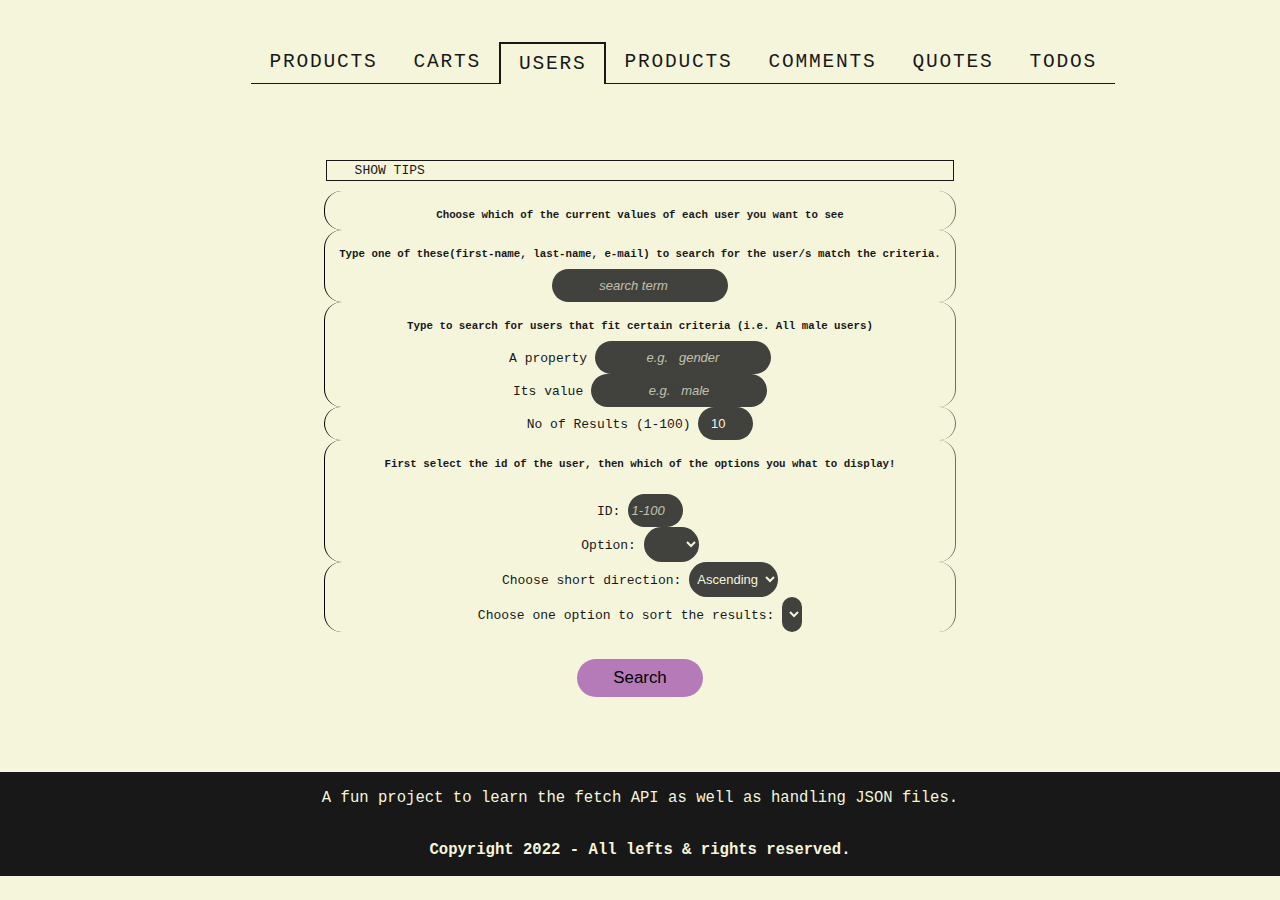
<file: index.html>
<!DOCTYPE html>
<html lang="en">

<head>
    <meta charset="UTF-8">
    <meta http-equiv="X-UA-Compatible" content="IE=edge">
    <meta name="viewport" content="width=device-width, initial-scale=1.0">
    <link rel="stylesheet" href="./style.css">
    <script type="module" src="./users.js"></script>
    <title>Users</title>
</head>

<body>
    <header>
        <nav>
            <ul>
                <li id="products"><a href="#">Products</a></li>
                <li id="carts"><a href="#">Carts</a></li>
                <li id="users" current><a href="./users.html">Users</a></li>
                <li id="posts"><a href="#">Products</a></li>
                <li id="comments"><a href="#">Comments</a></li>
                <li id="quotes"><a href="#">Quotes</a></li>
                <li id="todos"><a href="#">Todos</a></li>
            </ul>
        </nav>
    </header>
    <main>
        <section class="options">
            <div id="guide-container">
                <div class="guide-text-container">
                    <p class="guide-text">
                        Click search to display all users. Then hover over first text to check which values of the
                        results
                        you want to see. Or sort the results by selecting which value to sort by.
                    </p>
                    <p class="guide-text">
                        To search for users that fit certain criteria first type the criteria then click the search
                        button.
                        Then you can choose to sort the results.
                    </p>
                    <p class="guide-text">
                        To search for a user's cart or todo or posts first type the user id and then the desired option.
                        Then you can choose to sort the results.
                    </p>
                    <p class="guide-text">
                        At any time prior to hitting the search button you can shoose how many results you want to have
                        by
                        selecting the appropriate number. Upon filling some inputs, some other will fade because they
                        shouldn't be filled together.
                    </p>
                    <p class="guide-text">
                        To search for new results or sth doesn't behave as expected or an error has occured refresh the
                        page.
                    </p>
                </div>
                <span id="guide-button">SHOW TIPS</span>
            </div>
            <div class="display-options-container container">
                <h5>Choose which of the current values of each user you want to see</h5>
                <div id="display-options"></div>
            </div>
            <div class="search-container container">
                <h5>Type one of these(first-name, last-name, e-mail) to search for the user/s match the criteria.</h5>
                <input type="search" placeholder="search term" id="search-term">
            </div>
            <div class="filter-container container">
                <h5>Type to search for users that fit certain criteria (i.e. All male users)</h5>
                <div>
                    <label for="filterKey">A property</label>
                    <input type="text" name="filterKey" id="filterKey" placeholder="e.g.   gender">
                </div>
                <div>
                    <label for="filterValue">Its value</label>
                    <input type="text" name="filter" id="filterValue" placeholder="e.g.   male">
                </div>
            </div>
            <div class="limit-container container">
                <label for="range">No of Results (1-100)</label>
                <input type="number" name="range" id="range" min="1" max="100" value="10">
            </div>
            <div class="userOptions-container container">
                <h5>First select the id of the user, then which of the options you what to display!</h5>
                <br>
                <label for="id">ID:</label>
                <input type="number" name="id" id="id" min="1" max="100" placeholder="1-100">
                <br>
                <label for="userOptions">Option:</label>
                <select name="userOptions" id="userOptions">
                    <option value="" selected></option>
                    <option value="carts">Carts</option>
                    <option value="todos">Todos</option>
                    <option value="posts">Posts</option>
                </select>
            </div>
            <div class="sort-container container">
                <label for="sort-direction">Choose short direction:</label>
                <select name="sort-direction" id="sort-direction">
                    <option value="ascending">Ascending</option>
                    <option value="descending">Descending</option>
                </select>
                <br>
                <label for="sort-list">Choose one option to sort the results:</label>
                <select name="sort-list" id="sort-list"></select>
            </div>
            <button>Search</button>
        </section>
        <div class="results"></div>
    </main>
    <footer>
        <p class="f-text">A fun project to learn the fetch API as well as handling JSON files.</p>
        <p class="copyright">Copyright 2022 - All lefts & rights reserved.</p>
    </footer>
</body>

</html>
</file>
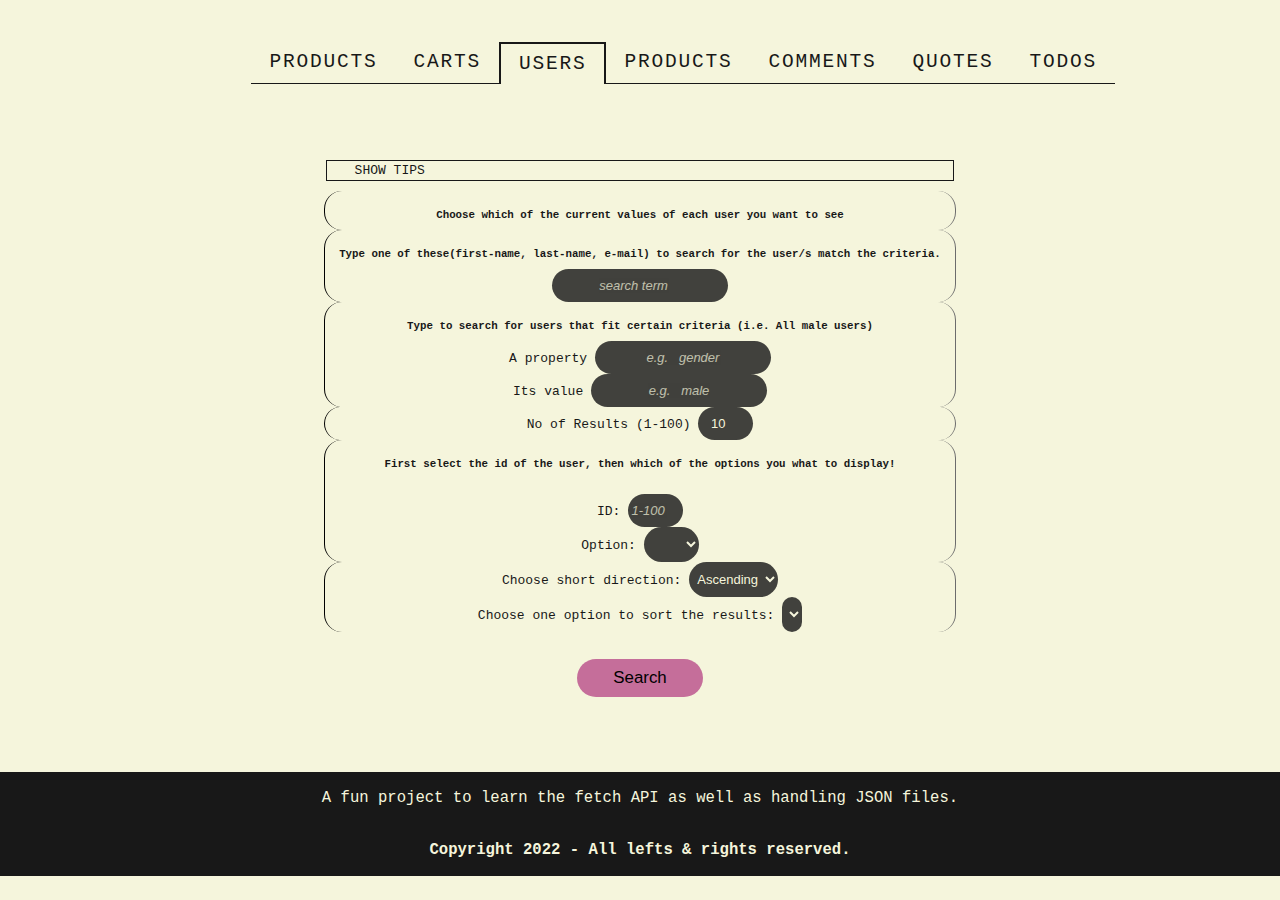
<file: users.html>
<!DOCTYPE html>
<html lang="en">

<head>
    <meta charset="UTF-8">
    <meta http-equiv="X-UA-Compatible" content="IE=edge">
    <meta name="viewport" content="width=device-width, initial-scale=1.0">
    <link rel="stylesheet" href="./style.css">
    <script type="module" src="./users.js"></script>
    <title>Users</title>
</head>

<body>
    <header>
        <nav>
            <ul>
                <li id="products"><a href="#">Products</a></li>
                <li id="carts"><a href="#">Carts</a></li>
                <li id="users" current><a href="./users.html">Users</a></li>
                <li id="posts"><a href="#">Products</a></li>
                <li id="comments"><a href="#">Comments</a></li>
                <li id="quotes"><a href="#">Quotes</a></li>
                <li id="todos"><a href="#">Todos</a></li>
            </ul>
        </nav>
    </header>
    <main>
        <section class="options">
            <div id="guide-container">
                <div class="guide-text-container">
                    <p class="guide-text">
                        Click search to display all users. Then hover over first text to check which values of the
                        results
                        you want to see. Or sort the results by selecting which value to sort by.
                    </p>
                    <p class="guide-text">
                        To search for users that fit certain criteria first type the criteria then click the search
                        button.
                        Then you can choose to sort the results.
                    </p>
                    <p class="guide-text">
                        To search for a user's cart or todo or posts first type the user id and then the desired option.
                        Then you can choose to sort the results.
                    </p>
                    <p class="guide-text">
                        At any time prior to hitting the search button you can shoose how many results you want to have
                        by
                        selecting the appropriate number. Upon filling some inputs, some other will fade because they
                        shouldn't be filled together.
                    </p>
                    <p class="guide-text">
                        To search for new results or sth doesn't behave as expected or an error has occured refresh the
                        page.
                    </p>
                </div>
                <span id="guide-button">SHOW TIPS</span>
            </div>
            <div class="display-options-container container">
                <h5>Choose which of the current values of each user you want to see</h5>
                <div id="display-options"></div>
            </div>
            <div class="search-container container">
                <h5>Type one of these(first-name, last-name, e-mail) to search for the user/s match the criteria.</h5>
                <input type="search" placeholder="search term" id="search-term">
            </div>
            <div class="filter-container container">
                <h5>Type to search for users that fit certain criteria (i.e. All male users)</h5>
                <div>
                    <label for="filterKey">A property</label>
                    <input type="text" name="filterKey" id="filterKey" placeholder="e.g.   gender">
                </div>
                <div>
                    <label for="filterValue">Its value</label>
                    <input type="text" name="filter" id="filterValue" placeholder="e.g.   male">
                </div>
            </div>
            <div class="limit-container container">
                <label for="range">No of Results (1-100)</label>
                <input type="number" name="range" id="range" min="1" max="100" value="10">
            </div>
            <div class="userOptions-container container">
                <h5>First select the id of the user, then which of the options you what to display!</h5>
                <br>
                <label for="id">ID:</label>
                <input type="number" name="id" id="id" min="1" max="100" placeholder="1-100">
                <br>
                <label for="userOptions">Option:</label>
                <select name="userOptions" id="userOptions">
                    <option value="" selected></option>
                    <option value="carts">Carts</option>
                    <option value="todos">Todos</option>
                    <option value="posts">Posts</option>
                </select>
            </div>
            <div class="sort-container container">
                <label for="sort-direction">Choose short direction:</label>
                <select name="sort-direction" id="sort-direction">
                    <option value="ascending">Ascending</option>
                    <option value="descending">Descending</option>
                </select>
                <br>
                <label for="sort-list">Choose one option to sort the results:</label>
                <select name="sort-list" id="sort-list"></select>
            </div>
            <button>Search</button>
        </section>
        <div class="results"></div>
    </main>
    <footer>
        <p class="f-text">A fun project to learn the fetch API as well as handling JSON files.</p>
        <p class="copyright">Copyright 2022 - All lefts & rights reserved.</p>
    </footer>
</body>

</html>
</file>
<file: style.css>
html,
body {
    color: #181818;
    margin: 0;
    padding: 0;
    font-size: 13px;
    font-family: 'Courier New', Courier, monospace;
    text-align: center;
    background-color: beige;
    width: 100%;
    box-sizing: border-box;
    min-height: 100vh;
}

body {
    display: grid;
    place-items: center;
}

*:disabled {
    opacity: 0.7
}

* {
    transition: 100ms ease-in-out;
}

*:hover {
    transition: 100ms ease-in-out;
}

ul {
    list-style: none;
    display: flex;
    justify-content: space-evenly;
    width: 90%;
    padding: 0;
    margin: 2vmin auto;
}

li {
    text-transform: uppercase;
    letter-spacing: .2vmin;
    padding: 1vmin 2vmin;
    border-bottom: 1px solid #181818;
    width: 100%;
}

li[current] {
    border-top: 2px solid #181818;
    border-right: 2px solid #181818;
    border-left: 2px solid #181818;
    border-bottom: none;
}

/* li:after {
    bottom: 0%;
    content: "";
    display: block;
    height: 3px;
    right: 0%;
    position: absolute;
    background: rgb(24, 24, 24);
    transition: width 500ms ease 0s;
    width: 0;
}

li:hover::after {
    width: 100%;
    right: 0%;
} */

a {
    text-decoration: inherit;
    color: inherit;
    font-size: 1.5rem;
}

div#guide-container {
    border: 1px solid #181818;
    display: flex;
    z-index: 1;
    width: 99%;
    padding: 2px 0;
    margin: 10px auto;
}

.guide-text-container {
    display: none;
    width: 80%;
}

#guide-button {
    width: 20%;
}

span#guide-button {
    cursor: pointer;
}

span#guide-button:hover {
    font-size: larger;
}

.container {
    border: 1px inset #181818;
    border-radius: 2vmin;
    width: 70vmin;
    margin: 0 auto;
    border-bottom: none;
    border-top: none;
}

.container:hover {
    border-radius: 5vmin;
    border-width: 3px;
}

h5 {
    margin: 0;
    padding-bottom: 1vmin;
    padding-top: 2vmin;
}

input,
select {
    background-color: #181818d0;
    color: beige;
    border-radius: 3vmin;
    padding: 1vmin 0;
    text-align: center;
    font-size: 1rem;
    border: none;
}

input::placeholder {
    color: beige;
    opacity: 0.7;
    font-style: italic;
    font-size: 1rem;
}

div#display-options {
    display: none;
}

div.display-options-container:hover div#display-options {
    display: block;
    margin: 0 auto;
    width: 50vmin;
}

input[type="checkbox"],
button {
    cursor: pointer;
}

button {
    border: none;
    border-radius: 4vmin;
    padding: 1vmin 4vmin;
    margin: 3vmin auto;
    transition: 200ms;
    font-size: 1.3rem;
}

button:hover {
    transform: scale(1.5);
    transition: 200ms;
}

button:active {
    transform: scale(1);
}

.results span:first-child {
    font-weight:700;
    font-size: larger;
}

footer {
    background-color: #181818;
    color: beige;
    position: relative;
    /* TO PLACE ON BOTTOM  bc bottom:0 didn't do the trick ???*/
    bottom: 0%; 
    width: 100%;
    height: 8rem;
    display: flex;
    flex-direction: column;
    justify-content: space-evenly;
    font-size: 1.2rem;
}

p.copyright {
    font-weight: 600;
}

@media only screen and (max-width: 768px) {
    li {
        letter-spacing: 0;
        padding: 0 2px;
    }

    a {
        font-size: 1.2rem !important;
    }
}

@media only screen and (max-width: 576px) {
    ul {
        display: block;
        width: 90%;
    }

    li {
        border: none;
    }

    li[current] {
        border-top: none;
    }

    li[current]::after {
        content: '  -->';
    }

    li[current]::before {
        content: '<--  ';
    }
}
</file>
